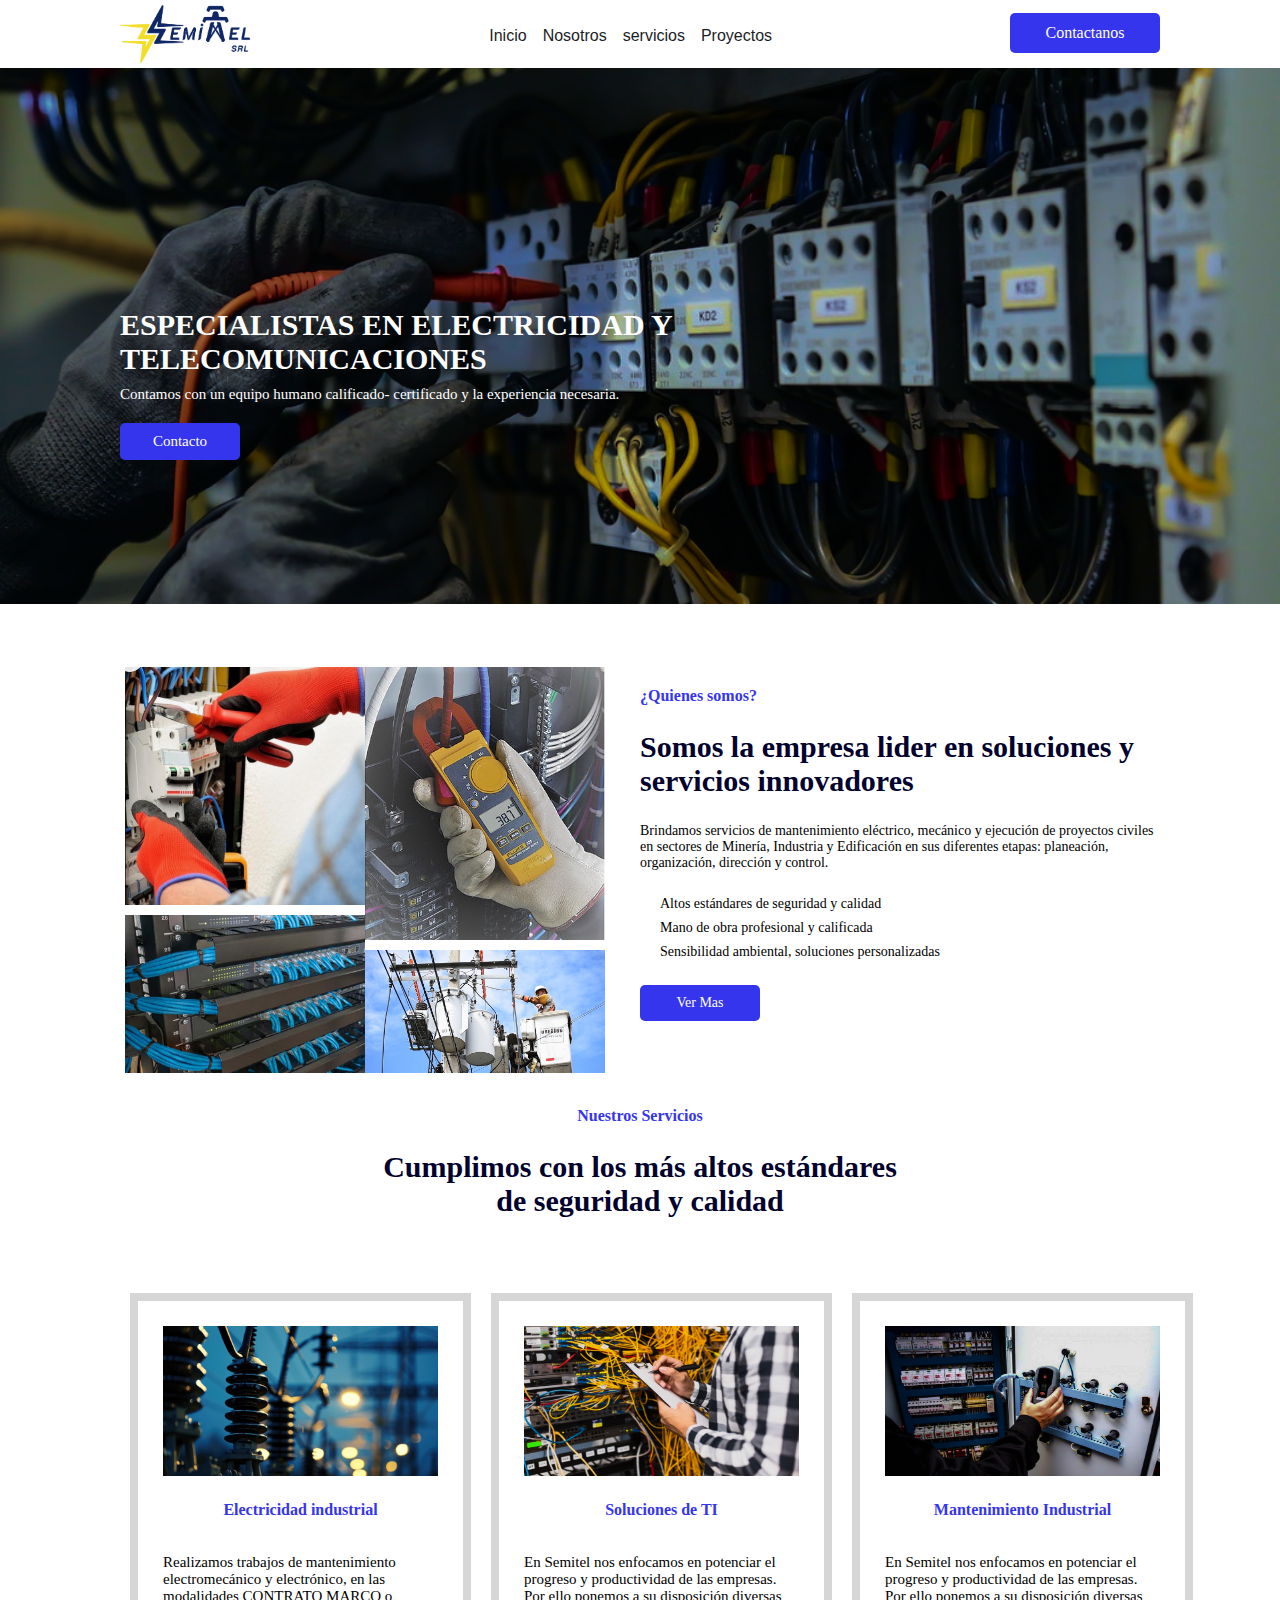
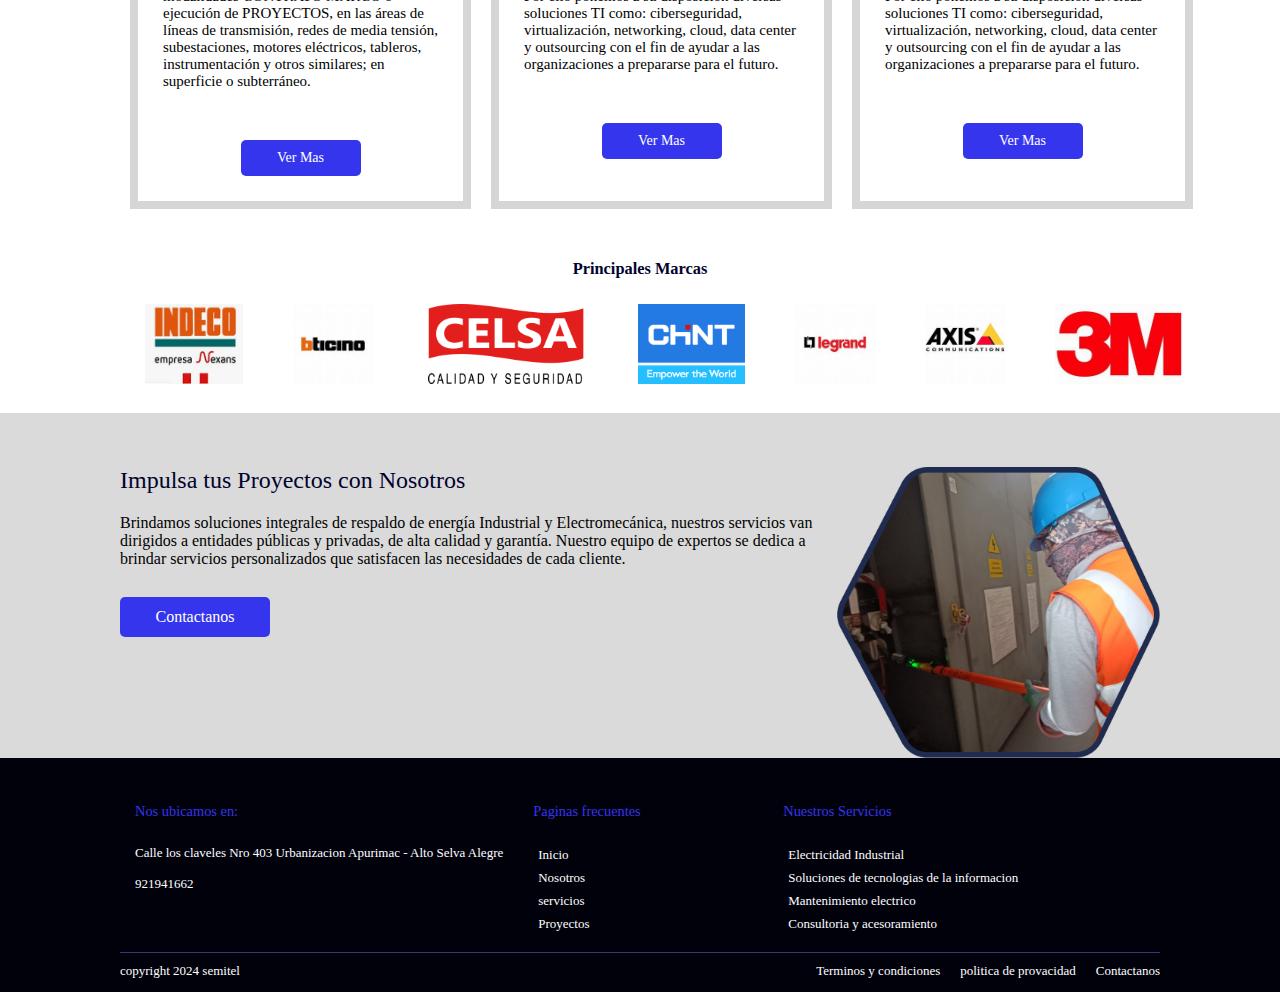
<file: index.html>
<!DOCTYPE html>
<html lang="en">
    <head>
        <meta charset="UTF-8">
        <meta name="viewport" content="width=device-width, initial-scale=1.0">
        <link rel="stylesheet" href="styles/index.css">
        <link href="https://cdnjs.cloudflare.com/ajax/libs/font-awesome/6.0.0-beta3/css/all.min.css" rel="stylesheet">
        <title>Semitel SRL</title>
    </head>
    <body>
        <div class="header-container">
            <header class="header container-query">
                <div class="img-logo">
                    <a href="index.html">
                        <img src="picture/logo-semitel.png" alt="">
                    </a>
                </div>
                <div class="menu-navegacion">
                    <ul>
                        <li><a href="#">Inicio </a></li>
                        <li><a href="page/nosotros.html">Nosotros</a></li>
                        <li><a href="page/servicios.html">servicios</a></li>
                        <li><a href="page/proyectos.html">Proyectos</a></li>
                    </ul>
                </div>
                <div class="button-contac">
                    <a href="page/contacto.html">
                        <button  type="button">Contactanos</button>
                    </a>
                </div>
            </header>
            <section class="naibar">
                <img src="picture/banner-electric.png" alt="">
                <div class="naibar-container container-query">
                    <h2>ESPECIALISTAS EN ELECTRICIDAD Y <br>TELECOMUNICACIONES</h2>
                    <p>Contamos con un equipo humano calificado- certificado y la experiencia necesaria.</p>
                    <button>Contacto</button>
                </div>
            </section >
            <section class="container-qs container-query">                                                           
                <section class="container-qs-i">
                    <div class="qs-i">
                        <img src="picture/electrical.jpeg" alt="" class="re">
                        <img src="picture/cableado-estructural.jpeg" alt="">
                    </div>
                    <div class="qs-d">
                        <img src="picture/medicio-electrical.jpeg" alt="">
                        <img src="picture/media-tension.jpeg" alt="">
                    </div>
                </section>
                <section class="container-qs-d">
                    <h4>¿Quienes somos?</h4>
                    <h2>Somos la empresa lider en soluciones y servicios innovadores</h2>
                    <p>Brindamos servicios de mantenimiento eléctrico, mecánico y ejecución de proyectos civiles en sectores de Minería, Industria y Edificación en sus diferentes etapas: planeación, organización, dirección y control.</p>
                    <ul>
                        <li>Altos estándares de seguridad y calidad</li>
                        <li>Mano de obra profesional y calificada</li>
                        <li>Sensibilidad ambiental, soluciones personalizadas</li>
                    </ul>
                    <button> Ver Mas</button>  
                </section>
            </section>

            <section class="container-ns container-query" >
                <section class="container-ns">
                    <h4>Nuestros Servicios</h4>
                    <h2>
                        Cumplimos con los más altos estándares <br> de seguridad y calidad
                    </h2>
                </section>
                <section class="container-ns-cards">
                    <section class="card">
                        <img src="picture/Electricidad-industrial.png" alt="">
                        <div class="cart">
                            <h4>Electricidad industrial</h4>
                            <p>Realizamos trabajos de mantenimiento electromecánico y electrónico, en las modalidades CONTRATO MARCO o ejecución de PROYECTOS, en las áreas de líneas de transmisión, redes de media tensión, subestaciones, motores eléctricos, tableros, instrumentación y otros similares; en superficie o subterráneo.</p>
                            <div class="button">
                                <button>Ver Mas </button>
                            </div> 
                        </div>
                    </section>
                    <section class="card">
                        <img src="picture/soluciones-ti.png" alt="">
                        <div class="cart">
                            <h4>Soluciones de TI</h4>
                            <p>En Semitel nos enfocamos en potenciar el progreso y productividad de las empresas. Por ello ponemos a su disposición diversas soluciones TI como: ciberseguridad, virtualización, networking, cloud, data center y outsourcing con el fin de ayudar a las organizaciones a prepararse para el futuro.</p>
                            <div class="button">
                                <button>Ver Mas </button>
                            </div> 
                        </div>
                    </section>
                    <section class="card">
                        <img src="picture/mantenimiento-industrial.png" alt="">
                        <div class="cart">
                            <h4>Mantenimiento Industrial</h4>
                            <p>En Semitel nos enfocamos en potenciar el progreso y productividad de las empresas. Por ello ponemos a su disposición diversas soluciones TI como: ciberseguridad, virtualización, networking, cloud, data center y outsourcing con el fin de ayudar a las organizaciones a prepararse para el futuro.</p>
                            <div class="button">
                                <button>Ver Mas </button>
                            </div>  
                        </div>
                    </section>
                </section>
            </section>


            <section class="container-query container-m">
                <section class="title">
                    <h3>Principales Marcas</h3>
                </section>
                <section class="scroll-marcas">
                    <img src="picture/indeco.jfif" alt="">
                    <img src="picture/bticino.jfif" alt="">
                    <img src="picture/CELSA.png" alt="">
                    <img src="picture/chint.png" alt="">
                    <img src="picture/legrand.jfif" alt="">
                    <img src="picture/axis.jfif" alt="">
                    <img src="picture/3m.jfif" alt="">
                    <!-- <img src="picture/ztkdeco.jfif" alt=""> -->
                </section>
            </section>

            <section class="contactanos">
                <section class="container-query contactanos-l">
                    <section class="contatactanos-ld">
                        <h3>Impulsa tus Proyectos con Nosotros</h3>
                        <p>
                            Brindamos soluciones integrales de respaldo de energía Industrial y Electromecánica, nuestros servicios van dirigidos a entidades públicas y privadas, de alta calidad  y garantía. Nuestro equipo de expertos se dedica a brindar servicios personalizados que satisfacen las necesidades de cada cliente.                                                    
                        </p>
                        <button class="btn">
                            <a href="">Contactanos</a>
                        </button>
                    </section>
                    <section class="contatactanos-li">
                        <img src="picture/servicio.png" alt="">
                    </section>

                </section>
            </section>

            <footer class="footer">
                <section class="footer-c container-query">
                    <section class="footer-cors">
                        <section class="cors">
                            <h3>Nos ubicamos en:</h3>

                            <p>Calle los claveles Nro 403 Urbanizacion Apurimac - Alto Selva Alegre</p>
                            <p>921941662</p>
                            <section>

                            </section>
                        </section>
                        <section class="cors cors-segundo">
                            <h3>Paginas frecuentes</h3>
                            <ul>
                                <li><a href="#">Inicio </a></li>
                                <li><a href="#">Nosotros</a></li>
                                <li><a href="#">servicios</a></li>
                                <li><a href="#">Proyectos</a></li>
                            </ul>
                        </section>
                        <section class="cors">
                            <h3>Nuestros Servicios</h3>
                            <ul>
                                <li><a href="#">Electricidad Industrial</a></li>
                                <li><a href="#">Soluciones de tecnologias de la informacion</a></li>
                                <li><a href="#">Mantenimiento electrico</a></li>
                                <li><a href="#">Consultoria y acesoramiento</a></li>
                            </ul>
                        </section>
                    </section>
                    <section class="footer-cors-copy">
                        <section class="copy">
                            <p>copyright 2024 semitel</p>
                        </section>
                        <section class="ul">
                            <ul>
                                <li><a href="#">Terminos y condiciones</a></li>
                                <li><a href="#">politica de provacidad</a></li>
                                <li><a href="#">Contactanos</a></li>
                            </ul>
                        </section>  
                    </section>
                </section>
            </footer>
        </div>
    </body>
</html>
</file>
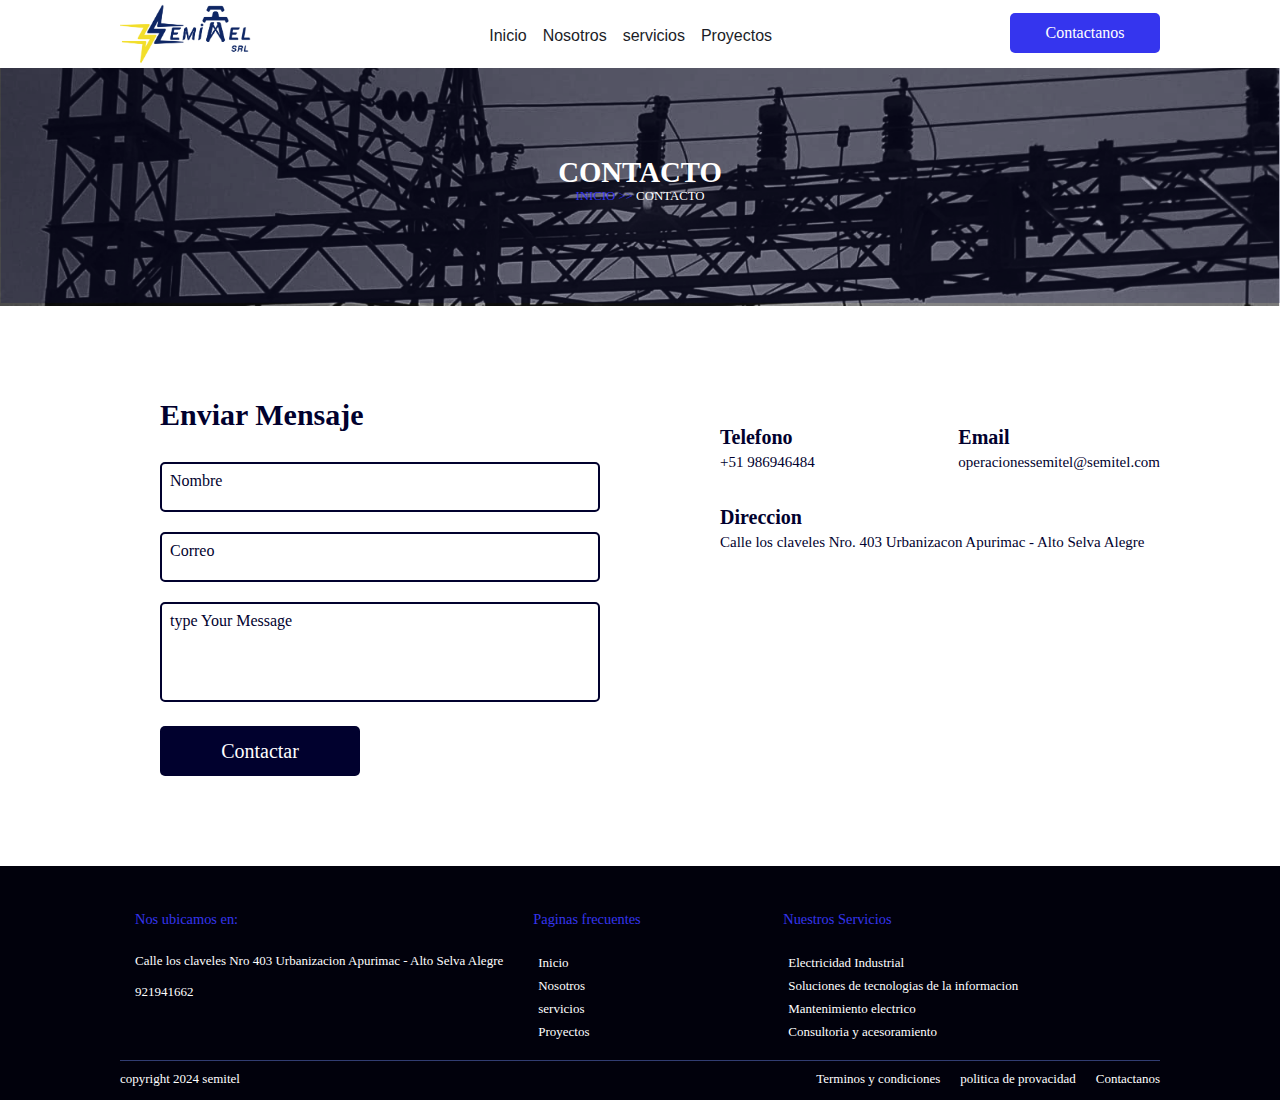
<file: page/contacto.html>
<!DOCTYPE html>
<html lang="en">
<head>
    <meta charset="UTF-8">
    <meta name="viewport" content="width=device-width, initial-scale=1.0">
    <title>Document</title>
    <link rel="stylesheet" href="../styles/index.css">
    <link rel="stylesheet" href="../styles/nosotros.css">
    <link rel="stylesheet" href="../styles/servicios.css">
    <link rel="stylesheet" href="../styles/cotacto.css">
</head>
<body>
    <div class="header-container">
        
        <header class="header container-query">
            <div class="img-logo">
                <a href="../index.html">
                    <img src="../picture/logo-semitel.png" alt="">
                </a>
            </div>
            <div class="menu-navegacion">
                <ul>
                    <li><a href="../index.html">Inicio </a></li>
                    <li><a href="../page/nosotros.html">Nosotros</a></li>
                    <li><a href="../page/servicios.html">servicios</a></li>
                    <li><a href="../page/proyectos.html">Proyectos</a></li>
                </ul>
            </div>
            <div class="button-contac">
                <a href="contacto.html  ">
                    <button  type="button">Contactanos</button>
                </a>
            </div>
        </header>



        <section class="naibar">
            <img src="../picture/sider.png" alt="">
            <div class="naibar-no container-query">
                <h2>CONTACTO</h2>
                <p>INICIO >> <span>CONTACTO</span></p>
            </div>
        </section>


        <div class="container-query contact">
            <div class="contact_form">
                <form action="#">
                    <h2>Enviar Mensaje</h2>
                    <div class="input_box">
                        <input type="text" required>
                        <span>Nombre</span>
                    </div>
                    <div class="input_box">
                        <input type="email" required>
                        <span>Correo</span>
                    </div>
                    <div class="input_box">
                        <textarea required></textarea>
                        <span>type Your Message</span>
                    </div>
                    <button>Contactar</button>
                </form>
            </div>

            <div class="contact_info">
                <div class="flex">
                    <div class="box">
                        <div class="icon">
                            <i class="fa-solid fa-phone"></i>
                        </div>
                        <div class="text">
                            <h3>Telefono                                                                                                                                    </h3>
                            <p>+51 986946484</p>
                        </div>
                    </div>
                    <div class="box">
                        <div class="icon">
                            <i class="fa-solid fa-envelope"></i>
                        </div>
                        <div class="text">
                            <h3>Email</h3>
                            <p>operacionessemitel@semitel.com</p>
                        </div>
                    </div>
                </div>
                <div class="box">
                    <div class="icon">
                        <i class="fa-solid fa-location-dot"></i>
                    </div>
                    <div class="text">
                        <h3>Direccion</h3>
                        <p>Calle los claveles Nro. 403 Urbanizacon Apurimac - Alto Selva Alegre</p>
                    </div>
                </div>
                
            </div>
        </div>

        <footer class="footer">
            <section class="footer-c container-query">
                <section class="footer-cors">
                    <section class="cors">
                        <h3>Nos ubicamos en:</h3>

                        <p>Calle los claveles Nro 403 Urbanizacion Apurimac - Alto Selva Alegre</p>
                        <p>921941662</p>
                        <section>

                        </section>
                    </section>
                    <section class="cors cors-segundo">
                        <h3>Paginas frecuentes</h3>
                        <ul>
                            <li><a href="#">Inicio </a></li>
                            <li><a href="#">Nosotros</a></li>
                            <li><a href="#">servicios</a></li>
                            <li><a href="#">Proyectos</a></li>
                        </ul>
                    </section>
                    <section class="cors">
                        <h3>Nuestros Servicios</h3>
                        <ul>
                            <li><a href="#">Electricidad Industrial</a></li>
                            <li><a href="#">Soluciones de tecnologias de la informacion</a></li>
                            <li><a href="#">Mantenimiento electrico</a></li>
                            <li><a href="#">Consultoria y acesoramiento</a></li>
                        </ul>
                    </section>
                </section>
                <section class="footer-cors-copy">
                    <section class="copy">
                        <p>copyright 2024 semitel</p>
                    </section>
                    <section class="ul">
                        <ul>
                            <li><a href="#">Terminos y condiciones</a></li>
                            <li><a href="#">politica de provacidad</a></li>
                            <li><a href="#">Contactanos</a></li>
                        </ul>
                    </section>  
                </section>
            </section>
        </footer>
    </div>
</body>
</html>
</file>
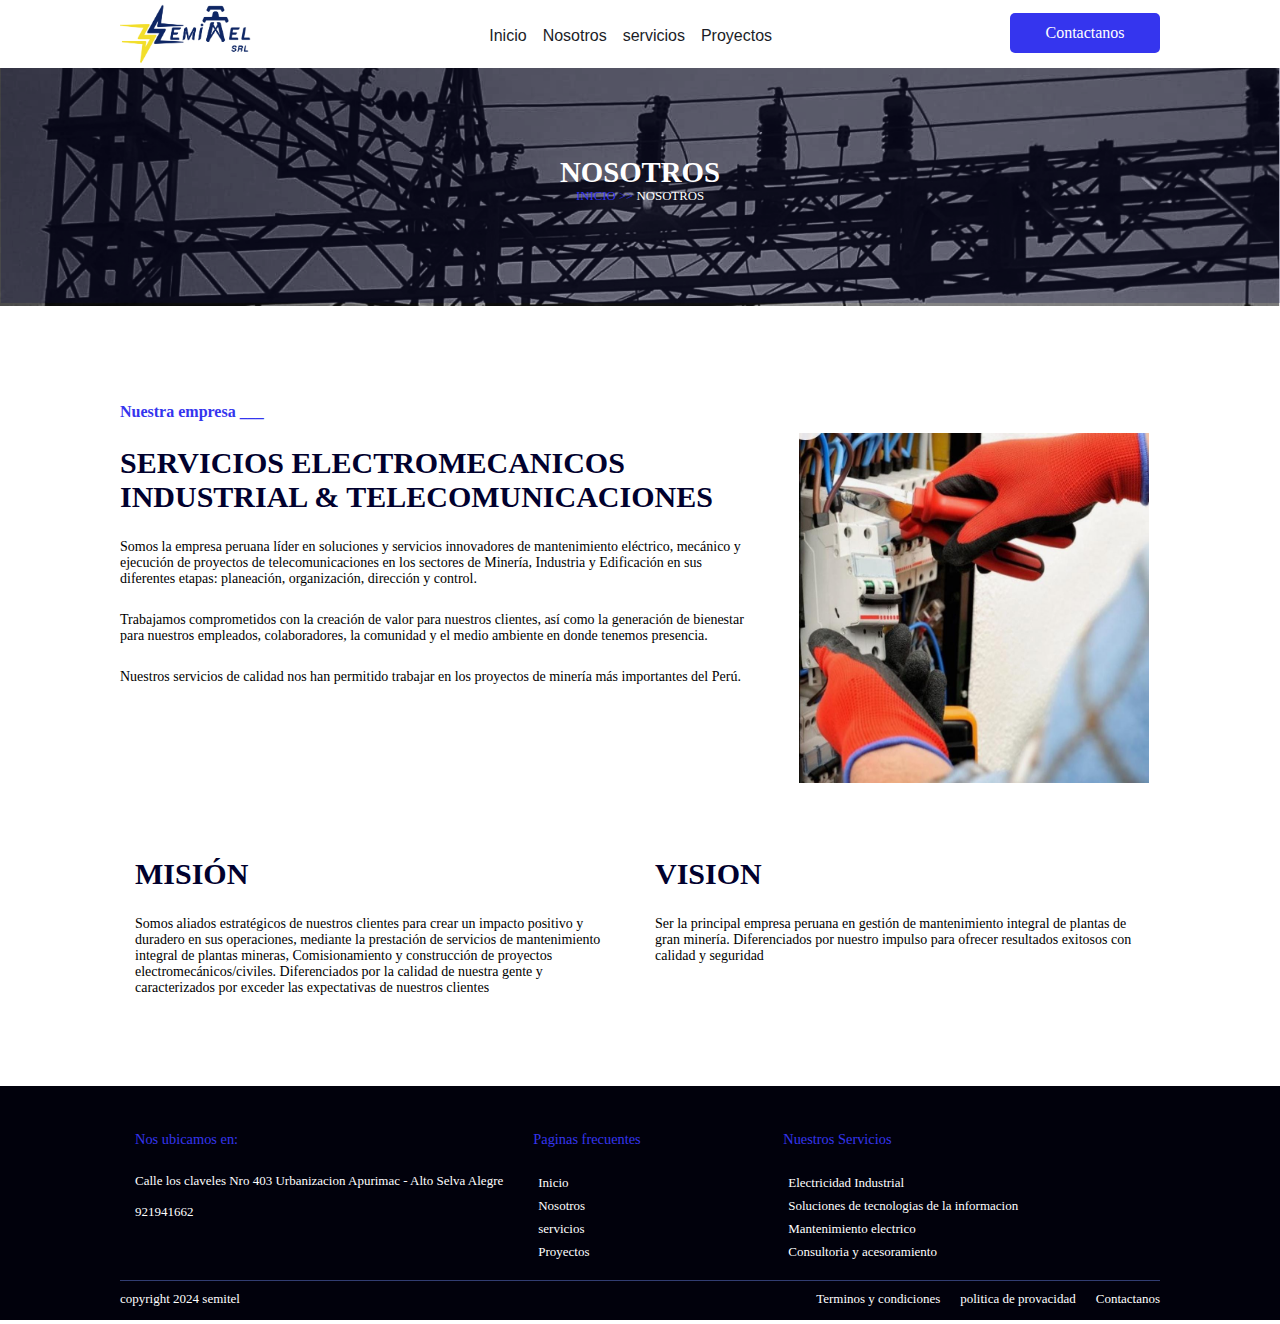
<file: page/nosotros.html>
<!DOCTYPE html>
<html lang="en">
<head>
    <meta charset="UTF-8">
    <meta name="viewport" content="width=device-width, initial-scale=1.0">
    <title>Document</title>
    <link rel="stylesheet" href="../styles/index.css">
    <link rel="stylesheet" href="../styles/nosotros.css">
</head>
<body>
    <div class="header-container">
        
        <header class="header container-query">
            <div class="img-logo">
                <a href="../index.html">
                    <img src="../picture/logo-semitel.png" alt="">
                </a>
            </div>
            <div class="menu-navegacion">
                <ul>
                    <li><a href="../index.html">Inicio </a></li>
                    <li><a href="../page/nosotros.html">Nosotros</a></li>
                    <li><a href="../page/servicios.html">servicios</a></li>
                    <li><a href="../page/proyectos.html">Proyectos</a></li>
                </ul>
            </div>
            <div class="button-contac">
                <a href="contacto.html  ">
                    <button  type="button">Contactanos</button>
                </a>
            </div>
        </header>



        <section class="naibar">
            <img src="../picture/sider.png" alt="">
            <div class="naibar-no container-query">
                <h2>NOSOTROS</h2>
                <p>INICIO >> <span>NOSOTROS</span></p>
            </div>
        </section >

        <section class="container-qs is container-query">                                                           
            <section class="container-qs-d isa">
                <h4>Nuestra empresa  ___</h4>
                <h2>SERVICIOS ELECTROMECANICOS INDUSTRIAL & TELECOMUNICACIONES</h2>
                <p>Somos la empresa peruana líder en soluciones y servicios innovadores de mantenimiento eléctrico, mecánico y ejecución de proyectos de telecomunicaciones en los sectores de Minería, Industria y Edificación en sus diferentes etapas: planeación, organización, dirección y control.</p>
                <p>Trabajamos comprometidos con la creación de valor para nuestros clientes, así como la generación de bienestar para nuestros empleados, colaboradores, la comunidad y el medio ambiente en donde tenemos presencia.</p>
                <p>Nuestros servicios de calidad nos han permitido trabajar en los proyectos de minería más importantes del Perú.   </p>
            </section>                                                                  
            
            <section class="container-qs-i isb">
                <div class="qs-i-d">
                    <img src="../picture/electrical.jpeg" alt="" class="re">
                </div>
                
            </section>
            
        </section>


        <section class="container-qs container-query">                                                           
            <section class="container-qs-d  set">
                <h2>MISIÓN</h2>
                <p>Somos aliados estratégicos de nuestros clientes para crear un impacto positivo y duradero en sus operaciones, mediante la prestación de servicios de mantenimiento integral de plantas mineras, Comisionamiento y construcción de proyectos electromecánicos/civiles. Diferenciados por la calidad de nuestra gente y caracterizados por exceder las expectativas de nuestros clientes</p>
                
            </section>                                                                  
            
            <section class="container-qs-d set ">
                <h2>VISION</h2>
                <p>Ser la principal empresa peruana en gestión de mantenimiento integral de plantas de gran minería. Diferenciados por nuestro impulso para ofrecer resultados exitosos con calidad y seguridad</p>
                
            </section>
            
        </section>

        


        <footer class="footer">
            <section class="footer-c container-query">
                <section class="footer-cors">
                    <section class="cors">
                        <h3>Nos ubicamos en:</h3>

                        <p>Calle los claveles Nro 403 Urbanizacion Apurimac - Alto Selva Alegre</p>
                        <p>921941662</p>
                        <section>

                        </section>
                    </section>
                    <section class="cors cors-segundo">
                        <h3>Paginas frecuentes</h3>
                        <ul>
                            <li><a href="#">Inicio </a></li>
                            <li><a href="#">Nosotros</a></li>
                            <li><a href="#">servicios</a></li>
                            <li><a href="#">Proyectos</a></li>
                        </ul>
                    </section>
                    <section class="cors">
                        <h3>Nuestros Servicios</h3>
                        <ul>
                            <li><a href="#">Electricidad Industrial</a></li>
                            <li><a href="#">Soluciones de tecnologias de la informacion</a></li>
                            <li><a href="#">Mantenimiento electrico</a></li>
                            <li><a href="#">Consultoria y acesoramiento</a></li>
                        </ul>
                    </section>
                </section>
                <section class="footer-cors-copy">
                    <section class="copy">
                        <p>copyright 2024 semitel</p>
                    </section>
                    <section class="ul">
                        <ul>
                            <li><a href="#">Terminos y condiciones</a></li>
                            <li><a href="#">politica de provacidad</a></li>
                            <li><a href="#">Contactanos</a></li>
                        </ul>
                    </section>  
                </section>
            </section>
        </footer>
    </div>
</body>
</html>
</file>
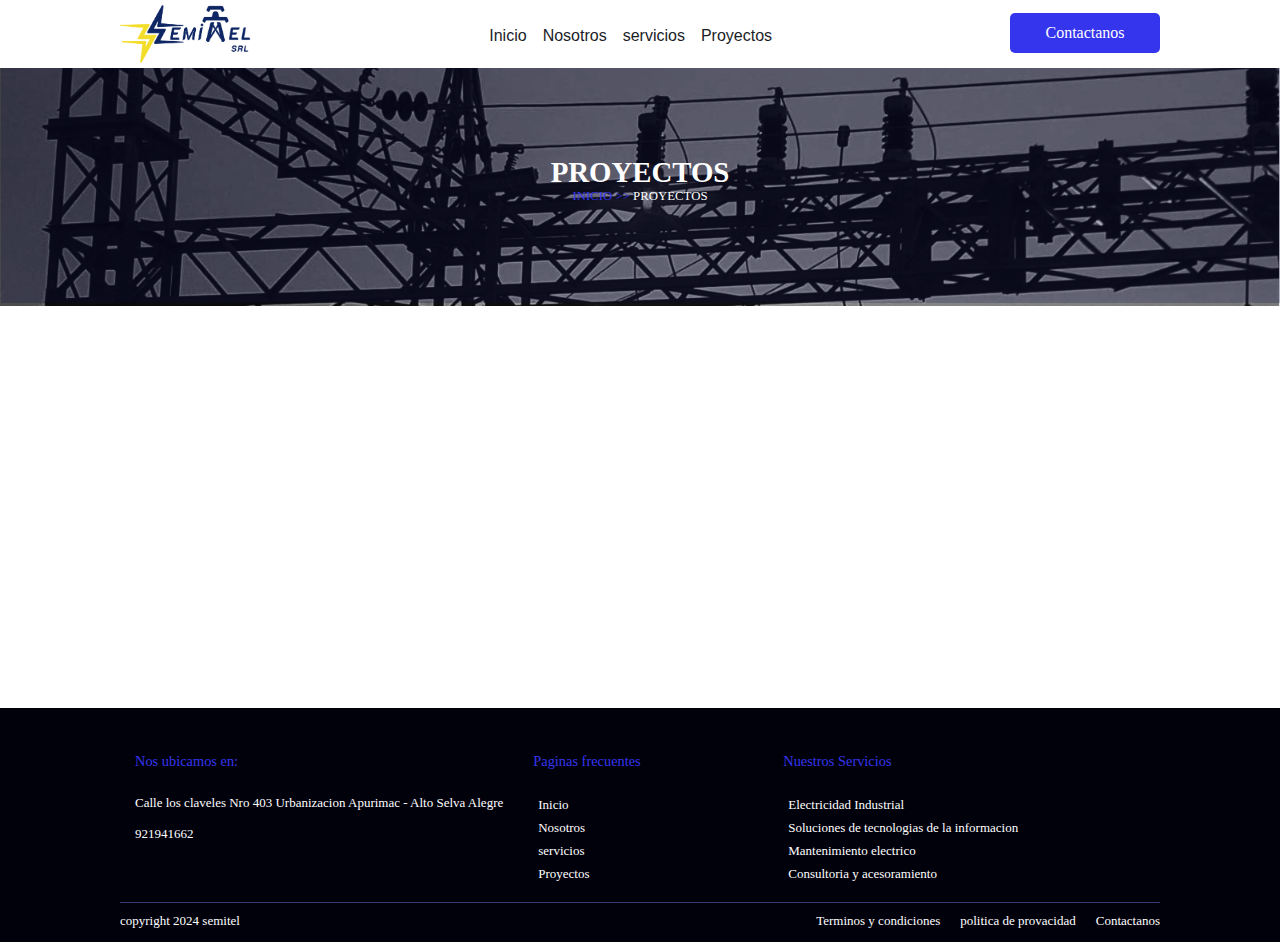
<file: page/proyectos.html>
<!DOCTYPE html>
<html lang="en">
<head>
    <meta charset="UTF-8">
    <meta name="viewport" content="width=device-width, initial-scale=1.0">
    <title>Document</title>
    <link rel="stylesheet" href="../styles/index.css">
    <link rel="stylesheet" href="../styles/nosotros.css">
    <link rel="stylesheet" href="../styles/servicios.css">
</head>
<body>
    <div class="header-container">
        
        <header class="header container-query">
            <div class="img-logo">
                <a href="../index.html">
                    <img src="../picture/logo-semitel.png" alt="">
                </a>
            </div>
            <div class="menu-navegacion">
                <ul>
                    <li><a href="../index.html">Inicio </a></li>
                    <li><a href="../page/nosotros.html">Nosotros</a></li>
                    <li><a href="../page/servicios.html">servicios</a></li>
                    <li><a href="../page/proyectos.html">Proyectos</a></li>
                </ul>
            </div>
            <div class="button-contac">
                <a href="contacto.html  ">
                    <button  type="button">Contactanos</button>
                </a>
            </div>
        </header>



        <section class="naibar">
            <img src="../picture/sider.png" alt="">
            <div class="naibar-no container-query">
                <h2>PROYECTOS</h2>
                <p>INICIO >> <span>PROYECTOS</span></p>
            </div>
        </section>


        <footer class="footer">
            <section class="footer-c container-query">
                <section class="footer-cors">
                    <section class="cors">
                        <h3>Nos ubicamos en:</h3>

                        <p>Calle los claveles Nro 403 Urbanizacion Apurimac - Alto Selva Alegre</p>
                        <p>921941662</p>
                        <section>

                        </section>
                    </section>
                    <section class="cors cors-segundo">
                        <h3>Paginas frecuentes</h3>
                        <ul>
                            <li><a href="#">Inicio </a></li>
                            <li><a href="#">Nosotros</a></li>
                            <li><a href="#">servicios</a></li>
                            <li><a href="#">Proyectos</a></li>
                        </ul>
                    </section>
                    <section class="cors">
                        <h3>Nuestros Servicios</h3>
                        <ul>
                            <li><a href="#">Electricidad Industrial</a></li>
                            <li><a href="#">Soluciones de tecnologias de la informacion</a></li>
                            <li><a href="#">Mantenimiento electrico</a></li>
                            <li><a href="#">Consultoria y acesoramiento</a></li>
                        </ul>
                    </section>
                </section>
                <section class="footer-cors-copy">
                    <section class="copy">
                        <p>copyright 2024 semitel</p>
                    </section>
                    <section class="ul">
                        <ul>
                            <li><a href="#">Terminos y condiciones</a></li>
                            <li><a href="#">politica de provacidad</a></li>
                            <li><a href="#">Contactanos</a></li>
                        </ul>
                    </section>  
                </section>
            </section>
        </footer>
    </div>
</body>
</html>
</file>
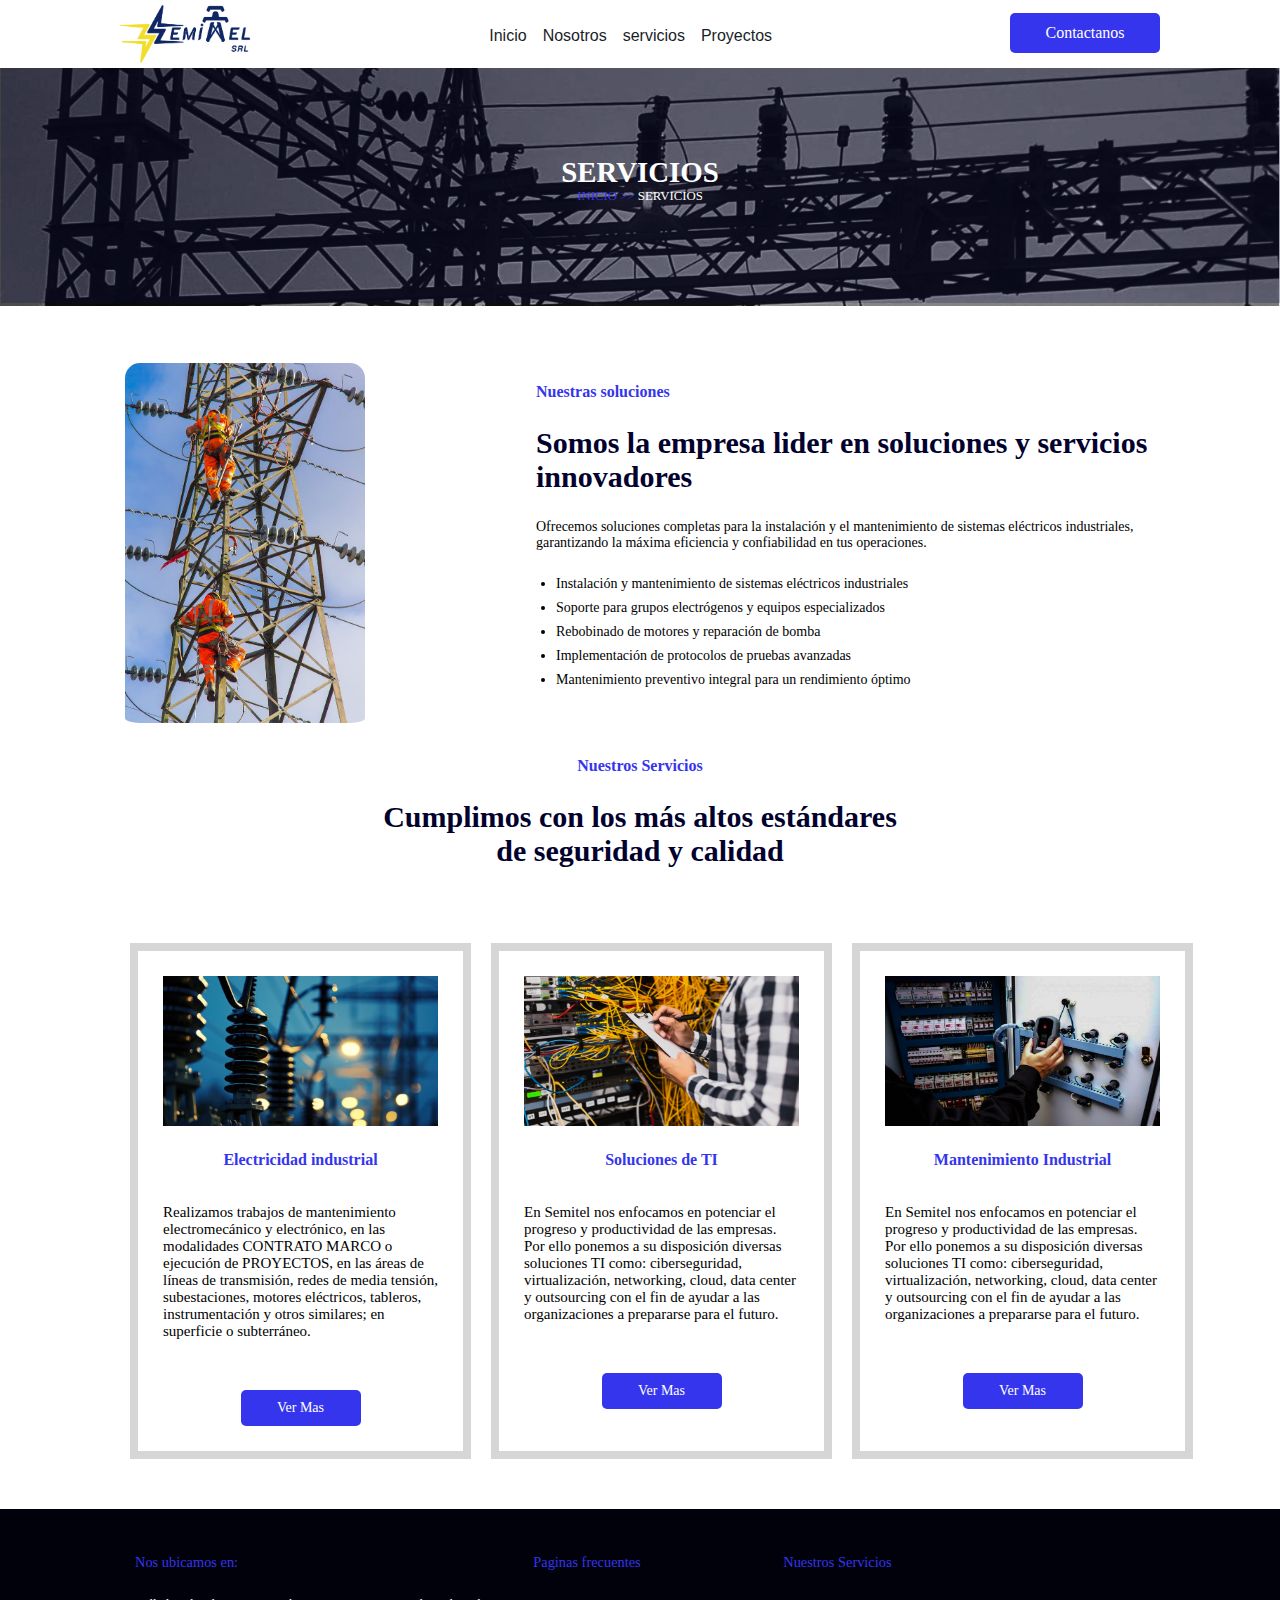
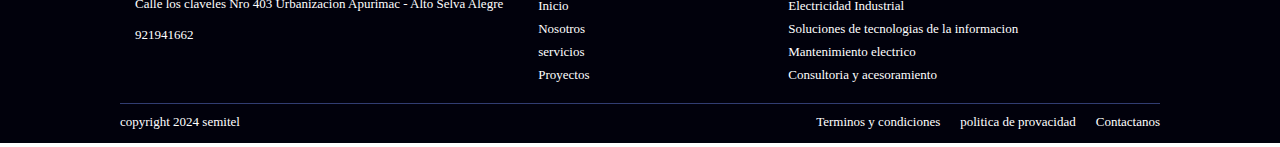
<file: page/servicios.html>
<!DOCTYPE html>
<html lang="en">
<head>
    <meta charset="UTF-8">
    <meta name="viewport" content="width=device-width, initial-scale=1.0">
    <title>Document</title>
    <link rel="stylesheet" href="../styles/index.css">
    <link rel="stylesheet" href="../styles/nosotros.css">
    <link rel="stylesheet" href="../styles/servicios.css">
</head>
<body>
    <div class="header-container">
        
        <header class="header container-query">
            <div class="img-logo">
                <a href="../index.html">
                    <img src="../picture/logo-semitel.png" alt="">
                </a>                            
            </div>
            <div class="menu-navegacion">
                <ul>
                    <li><a href="../index.html">Inicio </a></li>
                    <li><a href="../page/nosotros.html">Nosotros</a></li>
                    <li><a href="../page/servicios.html">servicios</a></li>
                    <li><a href="../page/proyectos.html">Proyectos</a></li>
                </ul>
            </div>
            <div class="button-contac">
                <a href="contacto.html  ">
                    <button  type="button">Contactanos</button>
                </a>
            </div>
        </header>



        <section class="naibar">
            <img src="../picture/sider.png" alt="">
            <div class="naibar-no container-query">
                <h2>SERVICIOS</h2>
                <p>INICIO >> <span>SERVICIOS</span></p>
            </div>
        </section >

        <section class="container-qs container-query setin">                                                           
            <section class="container-qs-i">
                <div class="qs-i">
                    <img src="../picture/redes-mt.jpg" alt="">
                </div>
            </section>
            <section class="container-qs-d">
                <h4>Nuestras soluciones</h4>
                <h2>Somos la empresa lider en soluciones y servicios innovadores</h2>
                <p>Ofrecemos soluciones completas para la instalación y el mantenimiento de sistemas eléctricos industriales, garantizando la máxima eficiencia y confiabilidad en tus operaciones.</p>
                <ul>
                    <li type="disc">Instalación y mantenimiento de sistemas eléctricos industriales</li>
                    <li type="disc">Soporte para grupos electrógenos y equipos especializados</li>
                    <li type="disc">Rebobinado de motores y reparación de bomba</li>
                    <li type="disc">Implementación de protocolos de pruebas avanzadas</li>
                    <li type="disc" >Mantenimiento preventivo integral para un rendimiento óptimo</li>
                </ul>
            </section>
        </section>

        <section class="container-ns container-query" >
            <section class="container-ns">
                <h4>Nuestros Servicios</h4>
                <h2>
                    Cumplimos con los más altos estándares <br> de seguridad y calidad
                </h2>
            </section>
            <section class="container-ns-cards">
                <section class="card">
                    <img src="../picture/Electricidad-industrial.png" alt="">
                    <div class="cart">
                        <h4>Electricidad industrial</h4>
                        <p>Realizamos trabajos de mantenimiento electromecánico y electrónico, en las modalidades CONTRATO MARCO o ejecución de PROYECTOS, en las áreas de líneas de transmisión, redes de media tensión, subestaciones, motores eléctricos, tableros, instrumentación y otros similares; en superficie o subterráneo.</p>
                        <div class="button">
                            <button>Ver Mas </button>
                        </div> 
                    </div>
                </section>
                <section class="card">
                    <img src="../picture/soluciones-ti.png" alt="">
                    <div class="cart">
                        <h4>Soluciones de TI</h4>
                        <p>En Semitel nos enfocamos en potenciar el progreso y productividad de las empresas. Por ello ponemos a su disposición diversas soluciones TI como: ciberseguridad, virtualización, networking, cloud, data center y outsourcing con el fin de ayudar a las organizaciones a prepararse para el futuro.</p>
                        <div class="button">
                            <button>Ver Mas </button>
                        </div> 
                    </div>
                </section>
                <section class="card">
                    <img src="../picture/mantenimiento-industrial.png" alt="">
                    <div class="cart">
                        <h4>Mantenimiento Industrial</h4>
                        <p>En Semitel nos enfocamos en potenciar el progreso y productividad de las empresas. Por ello ponemos a su disposición diversas soluciones TI como: ciberseguridad, virtualización, networking, cloud, data center y outsourcing con el fin de ayudar a las organizaciones a prepararse para el futuro.</p>
                        <div class="button">
                            <button>Ver Mas </button>
                        </div>  
                    </div>
                </section>
            </section>
        </section>

        


        <footer class="footer">
            <section class="footer-c container-query">
                <section class="footer-cors">
                    <section class="cors">
                        <h3>Nos ubicamos en:</h3>

                        <p>Calle los claveles Nro 403 Urbanizacion Apurimac - Alto Selva Alegre</p>
                        <p>921941662</p>
                        <section>

                        </section>
                    </section>
                    <section class="cors cors-segundo">
                        <h3>Paginas frecuentes</h3>
                        <ul>
                            <li><a href="#">Inicio </a></li>
                            <li><a href="#">Nosotros</a></li>
                            <li><a href="#">servicios</a></li>
                            <li><a href="#">Proyectos</a></li>
                        </ul>
                    </section>
                    <section class="cors">
                        <h3>Nuestros Servicios</h3>
                        <ul>
                            <li><a href="#">Electricidad Industrial</a></li>
                            <li><a href="#">Soluciones de tecnologias de la informacion</a></li>
                            <li><a href="#">Mantenimiento electrico</a></li>
                            <li><a href="#">Consultoria y acesoramiento</a></li>
                        </ul>
                    </section>
                </section>
                <section class="footer-cors-copy">
                    <section class="copy">
                        <p>copyright 2024 semitel</p>
                    </section>
                    <section class="ul">
                        <ul>
                            <li><a href="#">Terminos y condiciones</a></li>
                            <li><a href="#">politica de provacidad</a></li>
                            <li><a href="#">Contactanos</a></li>
                        </ul>
                    </section>  
                </section>
            </section>
        </footer>
    </div>
</body>
</html>
</file>
<file: styles/index.css>
@import url("https://fonts.googleapis.com/css2?family=Montserrat:wght@100..900&display=swap");

/* estilos generales */
*{
    box-sizing: border-box;
    padding: 0;
    margin: 0;
    font-family: roboto;
}

ul {
    list-style: none;
}
  
a {
    text-decoration: none;
}
img {
    display: block;
    max-width: 100%;
    height: auto;
}
  

/* Estilos de hojas */
.header-container{
    /* height: 100px; */
}
.header {
    width: 100%;
    display: flex;
    flex-direction: row;
    justify-content: space-between;  
    height: 60px;
}
.container-query{
    width: 1040px;
    margin: 4px auto; 
}
.header .img-logo{
    border-color: #000000;
    
}
.header .img-logo img{
    width: 180px;
    height: 60px;
}
/* aa */
.header .menu-navegacion{
    width: 100%;
    display: block;
}
.header .menu-navegacion ul{
    margin: 12px auto;
    display:flex ;
    flex-direction: row;
    justify-content: center;
}
.header .menu-navegacion ul li{
    list-style: none;
    font-size: 1.2em;
    margin: 8px;
    
}
.header .menu-navegacion a{
    list-style: none;
    text-decoration: none;
    font-family: Arial, Helvetica, sans-serif;
    font-size: 1rem;
    color:rgb(27, 29, 39);
    /* border: 1px solid red; */
    padding: 8px 0;
}
.header .menu-navegacion a:hover{
    border-bottom: solid 4px blue;
}

.button-contac  button{
    width: 150px;
    margin: 9px 0;
    height: 40px;
    border: none;
    border-radius: 5px;
    background-color: #3535ee;
    font-size: 1em;
    color: white;
    font-weight: 500;
}

.naibar {

    width: 100%;
    height: 590px;
    align-items: center;
    background-repeat: no-repeat;
    background-size:contain;
}
.naibar img{
    width: 100%;
}

.naibar-container h2{
    margin-top: -300px;
    color: #ffffff;
    font-size: 3em;
    font-family: roboto;
    font-weight: 600;
    font-size: 30px;
}
.naibar-container p{
    margin-top: 10px;
    margin-bottom: 10px;
    color: #ffffff;
    font-family: roboto;
    font-weight: 500;
    font-size: 15px;
}
.naibar-container button{
    margin-top: 10px;
    color: #ffffff;
    font-family: roboto;
    font-size: 15px;
    padding: 10px;
    width: 120px;
    background: #3535ee;
    border: none;
    border-radius: 5px;
}
.container-qs {
    display: flex;
}
.container-qs-i{
    display: flex;
    width: 50%;
    justify-content: flex-start;
    padding: 5px;  
}
.qs-i{
    flex-wrap: nowrap;
    padding-bottom: 15px;
}
.qs-i img{
    padding-bottom: 10px;
}
.qs-d img{
    padding-bottom: 10px;
}
.qs-i .re{
    height: 248px;
}
.container-qs-i img{
    width: 240px;
}


.container-qs-d{
    width: 50%;
    padding-top: 25px;
}
.container-qs-d h4{
    color: #3535ee;
    margin-bottom: 10px;
}
.container-qs-d h2{
    color: #01012e;
    margin-top: 25px;
    margin-bottom: 25px;
    font-size: 30px;
}
.container-qs-d p{
    color: #000000;
    margin-bottom: 10px;
    font-size: 14px;
    margin-bottom: 25px;
}
.container-qs-d ul{
    margin-left: 20px;
    font-size: 14px;
}
.container-qs-d li{
    margin-top: 8px;
}
.container-qs-d button{
    margin-top: 25px;
    color: #ffffff;
    font-family: roboto;
    font-size: 14px;
    padding: 10px;
    width: 120px;
    background: #3535ee;
    border: none;
    border-radius: 5px;
}
.container-ns h4{
    color: #3535ee;
    margin-bottom: 10px;
    text-align: center;
}
.container-ns h2 {
    color: #01012e;
    margin-top: 25px;
    margin-bottom: 25px;
    font-size: 30px;
    text-align: center;
}
.container-ns-cards {
    display: flex;
    

}
.container-ns-cards .card {
    width: 33%;
    border: 8px solid #d6d6d6;
    margin: 50px 10px 0 10px;
    display: flex;
    flex-direction: column;
}
.container-ns-cards .card:hover{
    border: 8px solid #3535ee;
}
.container-ns-cards img{
    width: 325px;
    height: 200px;
    padding: 25px;
    text-align: center;
}
.container-ns-cards p{
    width: 325px;
    padding: 25px;
    font-size: 15px;
}
.container-ns-cards .cart{
    display: flex;
    flex-direction: column;
}
.container-ns-cards .button{
    display: flex;
    justify-content: center;
}
.container-ns-cards button{
    margin-top: 25px;
    margin-bottom: 25px;
    color: #ffffff;
    font-family: roboto;
    font-size: 14px;
    padding: 10px;
    width: 120px;
    background: #3535ee;
    border: none;
    border-radius: 5px;
    align-items: center;
}



.container-m{
    margin-top: 25px;
}
.container-m .title{
    font-size: 14px;
    padding-top: 25px;
    text-align: center;
    color: #01012e;
    font-weight: 400;
}   

.scroll-marcas{
    display: flex;
    flex-direction: row;
}
.scroll-marcas img{
    width: auto;
    height: 80px;
    margin: 25px;
}

.contactanos {
    background-color: #dadada;
    padding-top: 50px ;
}
.contactanos-l{
    display: flex;
    flex-direction: row;
    margin-bottom: -50px;
}
.contactanos-ld{
    width: 55%;
}
.contactanos-li{
    width: 45%;
}
.contatactanos-ld h3{
    color:#01012e  ;
    text-align:left;
    font-weight: 500;
    font-size: 1.5em;
}
.contatactanos-ld p{
    margin-top: 20px;
    margin-bottom: 20px;
}

.contatctanos-li img{
    height: 300px;
    width: 600px;
    text-align: center;
    margin-bottom: 20px                                                                                ;
}
.btn {
    margin-top: 20px;
    width: 150px;
    margin: 9px 0;
    height: 40px;
    border: none;
    border-radius: 5px;
    background-color:  #3535ee;
    font-size: 1em;
    
    font-weight: 500;
}

.btn a {
    color: #ffffff;
    font-weight: 400;
}
.footer{
    background-color: #01010c;
    width: 100%;
    margin-top: 50px;
}
.footer-cors{
    display: flex;
    flex-direction: row;
}
.footer-cors .cors {
    margin-top: 30px;
    padding: 15px;

}
.footer-cors .cors p{
    color: white;
    text-decoration: none;
    font-size: 13px;
    font-weight: 300;
    margin-bottom: 15px;

}
.footer-cors .cors li{
    list-style: none;
    margin: 5px;
}
.footer-cors .cors a{
    color: white;
    text-decoration: none;
    font-size: 13px;
    font-weight: 300;
}
.cors h3 {
    color: #3535ee;
    margin-bottom: 10px;
    text-align:left;
    padding-bottom: 15px;
    font-weight: 400;
    font-size: 0.9em;
}
.cors-segundo{
    width: 250px;
}
.footer-cors-copy{
   display: flex;
   flex-direction: row;
   justify-content: space-between;
   height: 40px;
   border-top: 1px solid #313d72;
   padding-top: 10px;
   font-size: 13px;
}

.footer-cors-copy ul {
    display: flex;
    flex-direction: row;
    
}
.footer-cors-copy li {
    padding-left: 20px;
    text-decoration: none;
    list-style: none;
}
.footer-cors-copy a, .footer-cors-copy .copy{
    text-decoration: none;
    list-style: none;
    color: white;
}
</file>
<file: styles/nosotros.css>
.naibar-no {
    text-align: center;
    margin-top: -150px;
}
.naibar-no h2 {
    color:#ffffff;
    font-size: 1.8em;
}
.naibar-no p{
    color:#3535ee;
    font-size: 0.8em;

}
.naibar-no span {
    color: #fff;
}
.is {
    margin-top: -280px;
}
.isa {
    width: 60%;
}
.isb{
    width: 40%;
}
.qs-i-d img{
    text-align: center;
    height: 400px;
    width: 400px;
    padding-top: 50px;
    padding-left: 50px;
}

.set {
    margin: 15px;
}
</file>
<file: styles/servicios.css>
.setin{
    margin-top: -300px;
}
.container-qs-i{
    width: 40%;
}
.container-qs-i img{
    border-radius: 15px;
}
.container-qs-d{
    width: 60%;
}
</file>
<file: styles/cotacto.css>
* {
    margin: 0;
    padding: 0;
    box-sizing: border-box;

}
.contact {
    margin-top: -300px;
    display: flex;
}
.contact .content {
    width: 70%;
    text-align: center;
    color: #01012e;
}
.contact .content h2 {
    font-size: 35px;
    font-weight: 600;
    margin-bottom: 20px;
}
.contact .content p {
    font-size: 16px;
    font-weight: 500;
}

.container {
    width: 100%;
    display: flex;
    justify-content: center;
    gap: 100px;
    margin-top: 50px;
}
.contact_form {
    width: 50%;
    height: 100%;
    background: #fff;
    padding: 40px;
    border-radius: 10px;
}
.contact_form h2 {
    font-size: 30px;
    color: #01012e;
    font-weight: 600;
    margin-bottom: 30px;
}
.contact_form .input_box {
    position: relative;
    width: 100%;
    margin-bottom: 20px;
}
.contact_form .input_box input,
.contact_form .input_box textarea {
    width: 100%;
    height: 50px;
    border-radius: 5px;
    padding: 0 10px;
    border: 2px solid #01012e;
    outline: none;
}
.contact_form .input_box textarea {
    height: 100px;
    resize: none;
    padding: 10px;
}
.contact_form .input_box span {
    position: absolute;
    left: 10px;
    padding-top: 10px;
    font-size: 16px;
    color: #01012e;
    pointer-events: none;
    transition: .5s;
}
.contact_form .input_box input:focus ~ span,
.contact_form .input_box input:valid ~ span,
.contact_form .input_box textarea:focus ~ span,
.contact_form .input_box textarea:valid ~ span {
    font-size: 12px;
    padding: 10px;
    transform: translateY(-20px);
    background: #fff;
}
.contact_form button {
    width: 200px;
    height: 50px;
    background: #01012e;
    color: #fff;
    border: none;
    outline: none;
    font-size: 20px;
    border-radius: 5px;
    cursor: pointer;
}
.contact_info {
    width: 50%;
    display: flex;
    flex-direction: column;
    margin-top: 60px;
}
.contact_info .flex {
    display: flex;
    justify-content: space-between;
}
.contact_info .box {
    position: relative;
    margin-bottom: 20px;
    display: flex;
    align-items: center;
    gap: 20px;
}
.contact_info .box .map {
    width: 100%;
}
.contact_info .box .icon {
    background: #fff;
    width: 60px;
    height: 60px;
    border-radius: 50%;
    display: flex;
    align-items: center;
    justify-content: center;
    font-size: 25px;
    color: #1c074aff;
}
.contact_info .box .text {
    color: #01012e;
}
.contact_info .box .text h3 {
    font-size: 20px;
    margin-bottom: 5px;
}
.contact_info .box .text p {
    font-size: 15px;
}

@media (max-width: 1270px) {
    .contact {
        padding: 50px;
    }
    .container {
        gap: 50px;
    }
}
@media (max-width: 1120px) {
    .contact_info .flex {
        flex-direction: column;
    }
}
@media (max-width: 850px) {
    .contact .content {
        width: 90%;
    }
    .container {
        flex-direction: column;
    }
    .contact_form {
        width: 100%;
    }
    .contact_info {
        width: 100%;
    }
}
</file>
